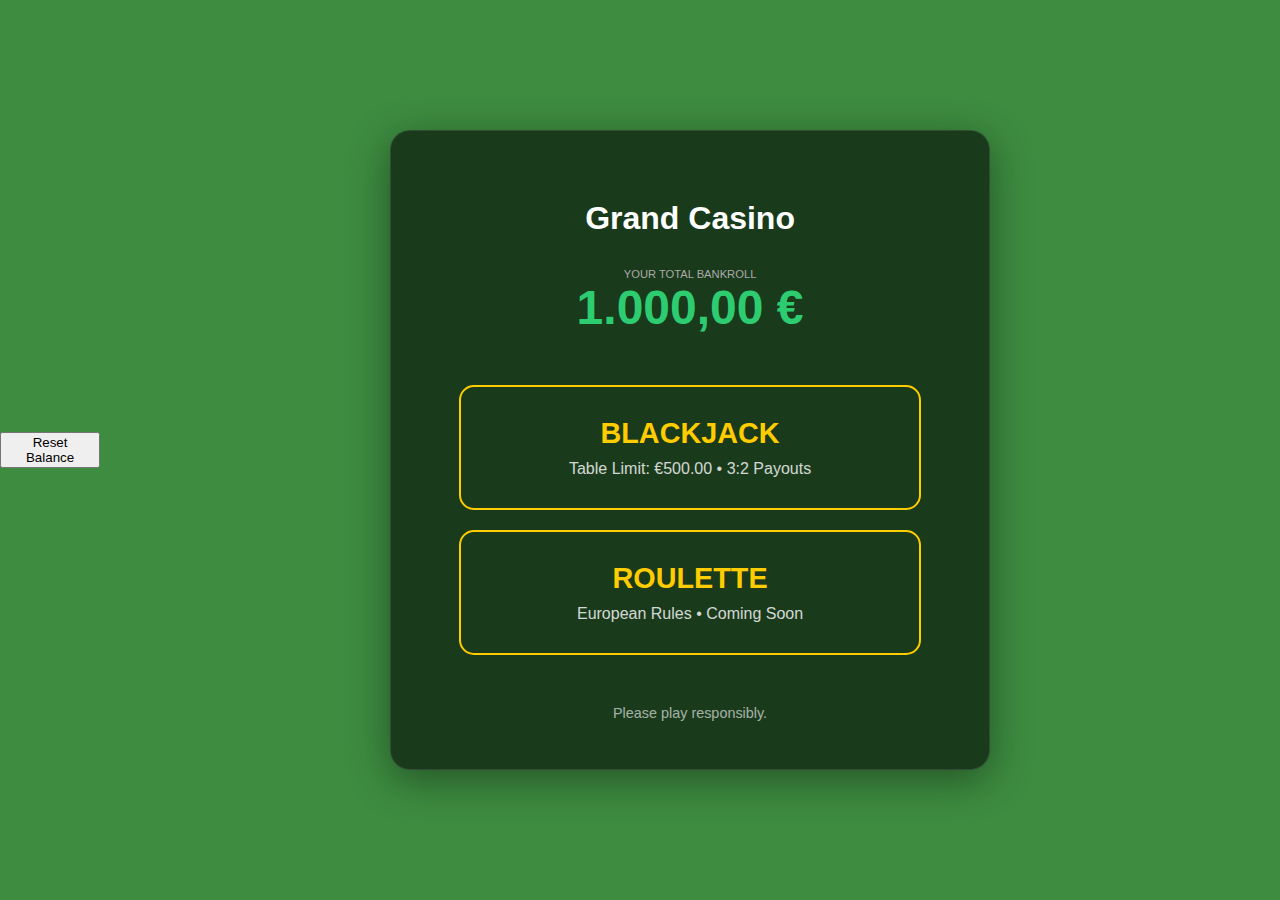
<file: thing/index.html>
<!DOCTYPE html>
<html lang="en">
<head>
    <meta charset="UTF-8">
    <meta name="viewport" content="width=device-width, initial-scale=1.0">
    <title>Grand Casino - Lobby</title>
    <link rel="stylesheet" href="style.css">
    <style>
        /* Specific Hub Styles */
        .hub-content {
            display: flex;
            flex-direction: column;
            gap: 20px;
            padding: 20px;
        }

        .game-link {
            text-decoration: none;
            display: block;
        }

        /* Re-using your button style for the game cards */
        .game-card {
            background: #1a3a1c;
            border: 2px solid #ffcc00;
            border-radius: 15px;
            padding: 30px;
            transition: all 0.3s ease;
            cursor: pointer;
            text-align: center;
        }

        .game-card:hover {
            transform: translateY(-5px);
            background: #245026;
            box-shadow: 0 0 20px rgba(255, 204, 0, 0.3);
        }

        .game-card h2 {
            color: #ffcc00;
            margin: 0 0 10px 0;
            font-size: 1.8rem;
            text-transform: uppercase;
        }

        .game-card p {
            color: #ffffff;
            opacity: 0.8;
            margin: 0;
        }

        .hub-footer {
            margin-top: 30px;
            font-size: 0.9rem;
            opacity: 0.6;
        }
    </style>
</head>
<body>
    <button id="reset-balance-btn" class="top-right-btn">Reset Balance</button>

    <div class="main-layout" style="align-items: center;">
        <div class="game-container" style="height: auto; max-width: 600px; padding: 3rem;">
            <h1>Grand Casino</h1>
            
            <div class="balance-display" style="text-align: center; margin-bottom: 30px;">
                <div class="bal-label">Your Total Bankroll</div>
                <div id="player-balance" style="font-size: 3rem;">€0,00</div>
            </div>

            <div class="hub-content">
                <a href="blackjack.html" class="game-link">
                    <div class="game-card">
                        <h2>Blackjack</h2>
                        <p>Table Limit: €500.00 • 3:2 Payouts</p>
                    </div>
                </a>

                <a href="roulette.html" class="game-link">
                    <div class="game-card">
                        <h2>Roulette</h2>
                        <p>European Rules • Coming Soon</p>
                    </div>
                </a>
            </div>

            <div class="hub-footer">
                Please play responsibly.
            </div>
        </div>
    </div>

    <script>
        // --- Hub Logic ---
        function updateHubUI() {
            const bal = localStorage.getItem('casino_balance') || 1000;
            document.getElementById('player-balance').textContent = 
                parseFloat(bal).toLocaleString('de-DE', { style: 'currency', currency: 'EUR' });
        }

        // Reset Balance logic for the Hub
        document.getElementById('reset-balance-btn').addEventListener('click', () => {
            if (confirm("Reset balance to €1.000,00?")) {
                localStorage.setItem('casino_balance', 1000);
                updateHubUI();
            }
        });

        // Initialize
        updateHubUI();
    </script>
</body>
</html>
</file>
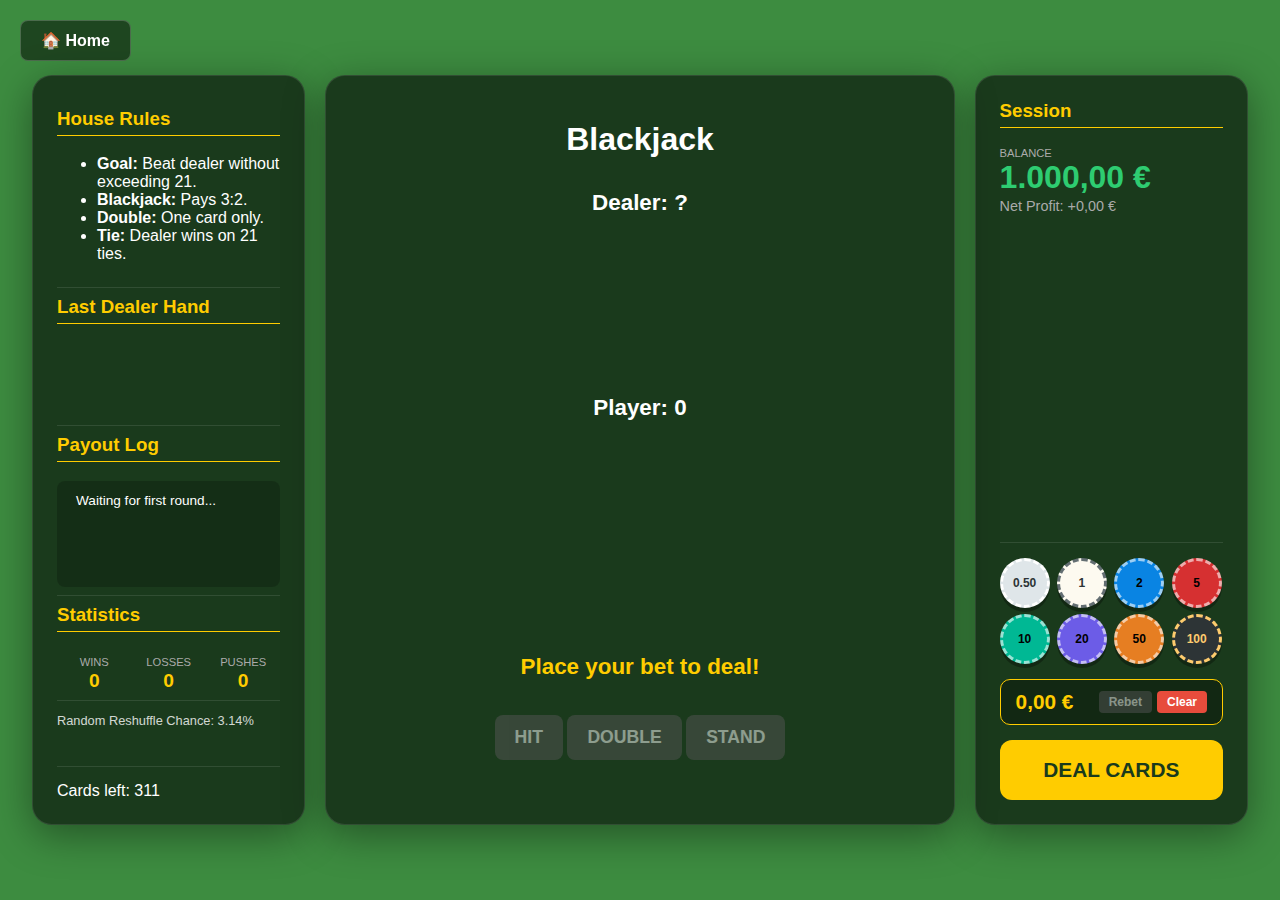
<file: thing/blackjack.html>
<!DOCTYPE html>
<html lang="en">
<head>
    <meta charset="UTF-8">
    <meta name="viewport" content="width=device-width, initial-scale=1.0">
    <title>Blackjack Pro - High Stakes</title>
    <link rel="stylesheet" href="style.css">
</head>
<body>
    <a href="index.html" class="home-btn">🏠 Home</a>

    <div class="main-layout">
        <aside class="rules-sidebar">
            <div class="sidebar-top">
                <div class="sidebar-section">
                    <h3>House Rules</h3>
                    <div class="rules-content">
                        <ul>
                            <li><strong>Goal:</strong> Beat dealer without exceeding 21.</li>
                            <li><strong>Blackjack:</strong> Pays 3:2.</li>
                            <li><strong>Double:</strong> One card only.</li>
                            <li><strong>Tie:</strong> Dealer wins on 21 ties.</li>
                        </ul>
                    </div>
                </div>

                <div class="sidebar-section">
                    <h3>Last Dealer Hand</h3>
                    <div class="history-area">
                        <div id="prev-dealer-hand" class="card-display small-cards"></div>
                    </div>
                </div>

                <div class="sidebar-section">
                    <h3>Payout Log</h3>
                    <div id="payout-logger">
                        <div class="log-entry empty">Waiting for first round...</div>
                    </div>
                </div>

                <div class="sidebar-section">
                    <h3>Statistics</h3>
                    <div class="stats-grid">
                        <div class="stat-item">
                            <div class="stat-label">Wins</div>
                            <div id="stat-wins" class="stat-value">0</div>
                        </div>
                        <div class="stat-item">
                            <div class="stat-label">Losses</div>
                            <div id="stat-losses" class="stat-value">0</div>
                        </div>
                        <div class="stat-item">
                            <div class="stat-label">Pushes</div>
                            <div id="stat-pushes" class="stat-value">0</div>
                        </div>
                    </div>
                </div>

                <div class="reshuffle-text">
                    Random Reshuffle Chance: 3.14%
                </div>
            </div>

            <div class="sidebar-bottom">
                <div id="deck-info">Cards left: <span id="cards-remaining">312</span></div>
            </div>
        </aside>

        <div class="game-container">
            <h1>Blackjack</h1>
            
            <div id="insurance-overlay" class="hidden-ui">
                <div class="insurance-box">
                    <p>Dealer shows an Ace. Take Insurance?</p>
                    <div class="insurance-btns">
                        <button id="insure-yes">Yes (€<span id="insure-cost">0</span>)</button>
                        <button id="insure-no">No</button>
                    </div>
                </div>
            </div>

            <div class="board">
                <div class="section">
                    <div class="score-row">Dealer: <span id="dealer-score">?</span></div>
                    <div class="card-area"><div id="dealer-cards" class="card-display"></div></div>
                </div>
                <div class="section">
                    <div class="score-row">Player: <span id="player-score">0</span></div>
                    <div class="card-area"><div id="player-cards" class="card-display"></div></div>
                </div>
            </div>

            <div id="timer-wrapper" class="hidden-ui">
                <div id="progress-container"><div id="progress-bar"></div></div>
            </div>
            <p id="message">Place your bet to deal!</p>
            <div class="controls">
                <button id="hit-btn" disabled>Hit</button>
                <button id="double-btn" disabled>Double</button>
                <button id="stand-btn" disabled>Stand</button>
            </div>
        </div>

        <aside class="actions-sidebar">
            <div class="sidebar-top">
                <h3>Session</h3>
                <div class="balance-display">
                    <div class="bal-label">Balance</div>
                    <div id="player-balance">€1.000,00</div>
                    <div class="profit-row">Net Profit: <span id="net-profit">€0,00</span></div>
                </div>
            </div>

            <div class="sidebar-bottom">
                <div class="betting-area">
                    <div class="chip-grid">
                        <button class="chip" data-value="0.5">0.50</button>
                        <button class="chip" data-value="1">1</button>
                        <button class="chip" data-value="2">2</button>
                        <button class="chip" data-value="5">5</button>
                        <button class="chip" data-value="10">10</button>
                        <button class="chip" data-value="20">20</button>
                        <button class="chip" data-value="50">50</button>
                        <button class="chip" data-value="100">100</button>
                    </div>
                    
                    <div class="bet-control-line">
                        <div id="total-bet">€0,00</div>
                        <div class="bet-btns">
                            <button id="rebet-btn" disabled>Rebet</button>
                            <button id="clear-bet">Clear</button>
                        </div>
                    </div>
                </div>

                <div class="sidebar-button-wrapper">
                    <button id="new-game-btn">Deal Cards</button>
                    <button id="surrender-btn" class="hidden-ui">Surrender</button>
                </div>
            </div>
        </aside>
    </div>
    <script src="script.js"></script>
</body>
</html>
</file>
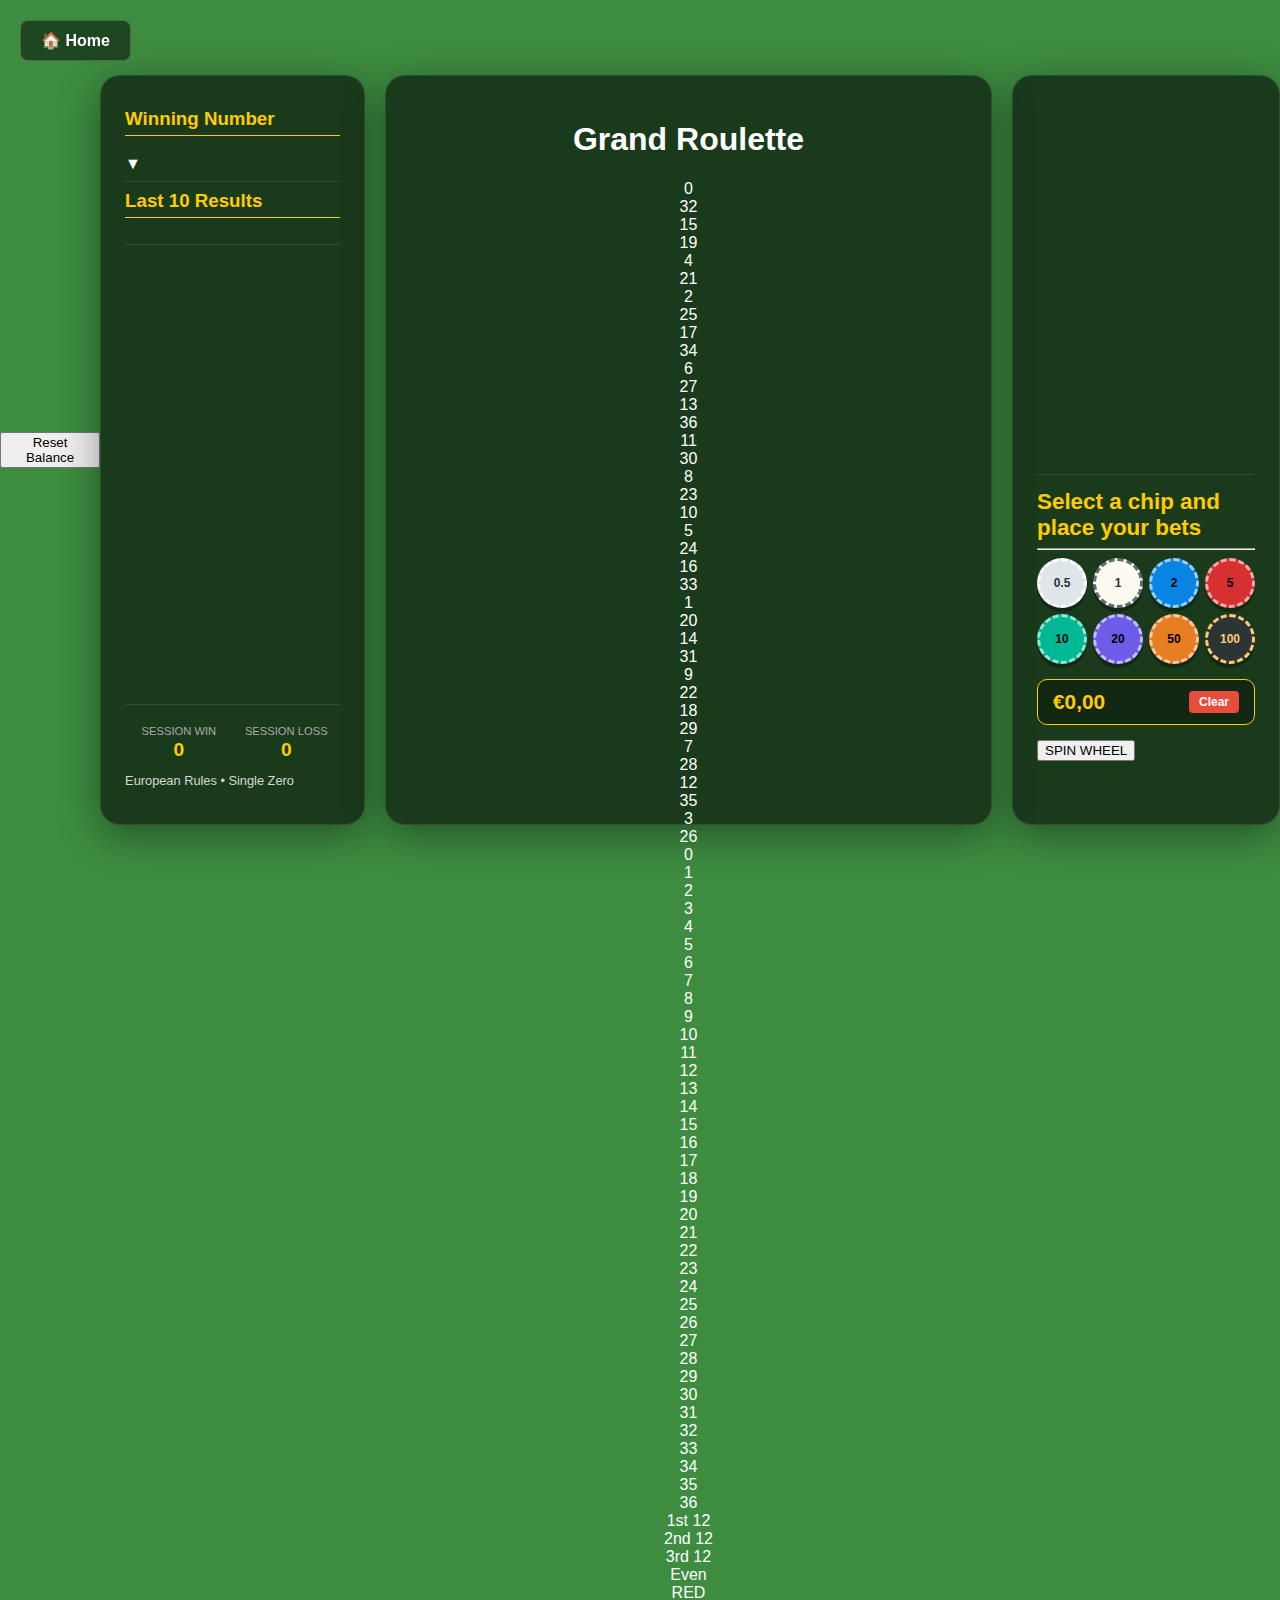
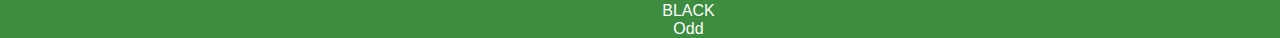
<file: thing/roulette.html>
<!DOCTYPE html>
<html lang="en">
<head>
    <meta charset="UTF-8">
    <meta name="viewport" content="width=device-width, initial-scale=1.0">
    <title>Grand Casino - Roulette</title>
    <link rel="stylesheet" href="style.css">
</head>
<body class="roulette-page"> 
    <a href="index.html" class="home-btn">🏠 Home</a>
    <button id="reset-balance-btn" class="top-right-btn">Reset Balance</button>

    <div class="main-layout">
        <aside class="rules-sidebar">
            <div class="sidebar-top">
                <div class="sidebar-section">
                    <h3>Winning Number</h3>
                    <div id="wheel-container">
                        <div id="wheel-pointer">▼</div>
                        <div id="wheel-strip"></div>
                    </div>
                </div>

                <div class="sidebar-section">
                    <h3>Last 10 Results</h3>
                    <div id="number-history" class="history-grid">
                        </div>
                </div>
            </div>

            <div class="sidebar-bottom">
                <div class="stats-grid">
                    <div class="stat-item">
                        <div class="stat-label">Session Win</div>
                        <div id="stat-wins" class="stat-value">0</div>
                    </div>
                    <div class="stat-item">
                        <div class="stat-label">Session Loss</div>
                        <div id="stat-losses" class="stat-value">0</div>
                    </div>
                </div>
                <div class="reshuffle-text">European Rules • Single Zero</div>
            </div>
        </aside>

        <div class="game-container">
            <h1>Grand Roulette</h1>

            <div id="racetrack-area">
                <div id="racetrack-path">
                    </div>
            </div>

            <div id="roulette-table-area">
                <div class="numbers-grid-container">
                    <div id="bet-0" class="bet-node green-zero">0</div>
                    <div id="numbers-grid"></div>
                </div>
                <div class="outside-row dozens-row">
                    <div class="bet-node outside-box">1st 12</div>
                    <div class="bet-node outside-box">2nd 12</div>
                    <div class="bet-node outside-box">3rd 12</div>
                </div>
                <div class="special-row">
                    <div class="bet-node outside-box">Even</div>
                    <div class="bet-node red-bg">RED</div>
                    <div class="bet-node black-bg">BLACK</div>
                    <div class="bet-node outside-box">Odd</div>
                </div>
            </div>
        </div>

        <aside class="actions-sidebar">
            <div class="sidebar-bottom">
                <div id="message" class="message-area">Select a chip and place your bets</div>
                
                <hr class="sidebar-divider">
                
                <div class="chip-grid">
                    <button class="chip" data-value="0.5">0.5</button>
                    <button class="chip" data-value="1">1</button>
                    <button class="chip" data-value="2">2</button>
                    <button class="chip" data-value="5">5</button>
                    <button class="chip" data-value="10">10</button>
                    <button class="chip" data-value="20">20</button>
                    <button class="chip" data-value="50">50</button>
                    <button class="chip" data-value="100">100</button>
                </div>
                
                <div class="bet-control-line">
                    <div id="total-bet">€0,00</div>
                    <button id="clear-bet">Clear</button>
                </div>

                <div class="sidebar-button-wrapper">
                    <button id="spin-btn">SPIN WHEEL</button>
                </div>
            </div>
        </aside>
    </div>
    <script src="roulette.js"></script>
</body>
</html>
</file>
<file: thing/style.css>
/* --- RESET & MAIN BACKGROUND --- */
body {
    background-color: #3d8c40 !important;
    color: white;
    font-family: 'Segoe UI', Tahoma, Geneva, Verdana, sans-serif;
    display: flex;
    justify-content: center;
    align-items: center;
    min-height: 100vh;
    margin: 0;
    overflow: hidden;
}

/* Floating Home Button */
.home-btn {
    position: fixed;
    top: 20px;
    left: 20px;
    background: rgba(0,0,0,0.5);
    color: white;
    text-decoration: none;
    padding: 10px 20px;
    border-radius: 8px;
    font-weight: bold;
    border: 1px solid rgba(255,255,255,0.2);
    transition: background 0.2s;
    z-index: 5000;
}
.home-btn:hover { background: rgba(0,0,0,0.8); }

.main-layout {
    display: flex;
    width: 95%;
    max-width: 1450px;
    height: 750px;
    gap: 20px;
    justify-content: center;
}

/* --- CONTAINERS --- */
.rules-sidebar, .actions-sidebar, .game-container {
    background: #1a3a1c;
    border-radius: 20px;
    border: 1px solid rgba(255,255,255,0.1);
    box-shadow: 0 10px 40px rgba(0,0,0,0.4);
    height: 100%;
    display: flex;
    flex-direction: column;
    box-sizing: border-box;
    padding: 1.5rem;
}

.rules-sidebar, .actions-sidebar { flex: 0 1 320px; }
.game-container { flex: 0 1 750px; text-align: center; justify-content: flex-start; position: relative; }

/* Sidebars */
.sidebar-top { flex-grow: 1; }
.sidebar-bottom { margin-top: auto; padding-top: 15px; border-top: 1px solid rgba(255,255,255,0.1); }
.sidebar-section { border-bottom: 1px solid rgba(255,255,255,0.1); padding: 8px 0; }
h3 { border-bottom: 1px solid #ffcc00; padding-bottom: 5px; margin-top: 0; color: #ffcc00; text-align: left; }

/* --- COMPACT STATS GRID --- */
.stats-grid {
    display: flex;
    justify-content: space-between;
    text-align: center;
    padding-top: 5px;
}
.stat-item { flex: 1; }
.stat-label { font-size: 0.7rem; text-transform: uppercase; color: #aaa; margin-bottom: 2px; }
.stat-value { font-size: 1.2rem; font-weight: bold; color: #ffcc00; }

/* --- PAYOUT LOG & SCROLLBAR --- */
#payout-logger {
    height: 90px;
    overflow-y: auto;
    background: rgba(0,0,0,0.2);
    border-radius: 8px;
    padding: 8px;
    font-size: 0.85rem;
    display: flex;
    flex-direction: column;
    gap: 4px;
    text-align: left;
}
#payout-logger::-webkit-scrollbar { width: 6px; }
#payout-logger::-webkit-scrollbar-track { background: rgba(255, 255, 255, 0.05); border-radius: 10px; }
#payout-logger::-webkit-scrollbar-thumb { background: #ffcc00; border-radius: 10px; }

.log-entry { padding: 4px 8px; border-radius: 4px; border-left: 3px solid transparent; }
.log-win { background: rgba(46, 204, 113, 0.1); border-color: #2ecc71; color: #2ecc71; }
.log-loss { background: rgba(231, 76, 60, 0.1); border-color: #e74c3c; color: #e74c3c; }
.log-push { background: rgba(241, 196, 15, 0.1); border-color: #f1c40f; color: #f1c40f; }

.reshuffle-text { font-size: 0.8rem; color: #ffffff; padding: 12px 0; text-align: left; opacity: 0.8; }

/* --- MONEY UI --- */
.balance-display { margin-top: 10px; text-align: left; }
.bal-label { font-size: 0.7rem; text-transform: uppercase; color: #aaa; }
#player-balance { font-size: 2rem; font-weight: bold; color: #2ecc71; }
.profit-row { font-size: 0.9rem; color: #aaa; margin-top: 2px; }
#net-profit.plus { color: #2ecc71; }
#net-profit.minus { color: #ff7675; }

.bet-control-line {
    display: flex;
    justify-content: space-between;
    align-items: center;
    background: rgba(0,0,0,0.3);
    padding: 10px 15px;
    border-radius: 10px;
    border: 1px solid #ffcc00;
    margin-bottom: 15px;
}
#total-bet { font-size: 1.3rem; color: #ffcc00; font-weight: bold; }
.bet-btns { display: flex; gap: 5px; }
#rebet-btn { background: #3498db; color: white; border: none; padding: 4px 10px; border-radius: 4px; cursor: pointer; font-size: 0.75rem; font-weight: bold; }
#clear-bet { background: #e74c3c; color: white; border: none; padding: 4px 10px; border-radius: 4px; cursor: pointer; font-size: 0.75rem; font-weight: bold; }

/* --- CARDS --- */
.board { display: flex; flex-direction: column; gap: 20px; margin-top: 10px; }
.score-row { font-size: 1.4rem; font-weight: bold; height: 35px; }
.card-area { height: 150px; display: flex; align-items: center; justify-content: center; }
.card-display { display: flex; justify-content: center; padding-left: 45px; }

.card {
    background: white; color: #2d3436; border-radius: 12px; width: 90px; height: 130px; border: 3px solid #333;
    margin-left: -45px; box-shadow: -4px 0 12px rgba(0,0,0,0.4); position: relative; animation: deal 0.6s ease-out forwards; flex-shrink: 0;
}
.card-corner { position: absolute; top: 6px; left: 6px; line-height: 1; font-size: 1.1rem; text-align: center; }
.card-suit-center { position: absolute; bottom: 6px; right: 6px; font-size: 2.8rem; opacity: 0.15; }
.red-card { color: #d63031 !important; }
.card.hidden-card { background: #c0392b !important; background-image: repeating-linear-gradient(45deg, transparent, transparent 10px, rgba(255,255,255,.1) 10px, rgba(255,255,255,.1) 20px) !important; }
.card.hidden-card div { display: none !important; }

.history-area { height: 75px; display: flex; align-items: center; justify-content: center; }
.small-cards .card { width: 45px; height: 65px; margin-left: -25px; font-size: 0.6rem; border-width: 2px; }

/* --- CHIPS & RIDGES --- */
.chip-grid { display: grid; grid-template-columns: repeat(4, 1fr); gap: 6px; margin-bottom: 15px; }
.chip {
    width: 50px; height: 50px; border-radius: 50%; cursor: pointer; 
    font-weight: 900; font-size: 0.75rem; display: flex; align-items: center; justify-content: center; transition: 0.1s;
    box-shadow: 0 4px 0 rgba(0,0,0,0.3);
    border: 3px dashed rgba(255,255,255,0.6);
}
.chip:hover { transform: scale(1.05); }

.chip[data-value="0.5"] { background: #dfe6e9; color: #2d3436; border-color: white !important; }
.chip[data-value="1"] { background: #fdfaf0; color: #2d3436; border-color: #636e72 !important; }
.chip[data-value="2"] { background: #0984e3; }
.chip[data-value="5"] { background: #d63031; }
.chip[data-value="10"] { background: #00b894; }
.chip[data-value="20"] { background: #6c5ce7; }
.chip[data-value="50"] { background: #e67e22; }
.chip[data-value="100"] { background: #2d3436; color: #fdcb6e; border-color: #fdcb6e; }

/* --- MAIN BUTTONS --- */
.sidebar-button-wrapper { position: relative; height: 60px; width: 100%; }
#new-game-btn, #surrender-btn {
    position: absolute; width: 100%; height: 100%; top: 0; left: 0; 
    font-size: 1.3rem !important; font-weight: 900 !important; border-radius: 12px;
    text-transform: uppercase; cursor: pointer; border: none;
}
#new-game-btn { background: #ffcc00; color: #1a3a1c; z-index: 2; }
#surrender-btn { background: #c0392b; color: white; z-index: 1; }

/* Hit, Stand, Double Controls */
.controls button { font-weight: 800 !important; text-transform: uppercase; padding: 12px 20px; border-radius: 8px; border: none; cursor: pointer; font-size: 1.1rem; }
#hit-btn { background: #2ecc71; color: white; }
#stand-btn { background: #e67e22; color: white; }
#double-btn { background: #3498db; color: white; }
button:disabled { background: #555 !important; opacity: 0.5; cursor: not-allowed; }

/* --- OVERLAYS & UI --- */
#insurance-overlay { position: absolute; top: 50%; left: 50%; transform: translate(-50%, -50%); background: rgba(0, 20, 0, 0.98); padding: 25px; border-radius: 20px; border: 2px solid #ffcc00; z-index: 1000; text-align: center; }
.hidden-ui { visibility: hidden; opacity: 0; pointer-events: none; }
#timer-wrapper { width: 60%; margin: 15px auto; height: 10px; }
#progress-container { width: 100%; height: 100%; background: rgba(255,255,255,0.1); border-radius: 5px; overflow: hidden; }
#progress-bar { width: 100%; height: 100%; background-color: #2ecc71; }
#message { color: #ffcc00; font-weight: bold; font-size: 1.4rem; height: 50px; display: flex; align-items: center; justify-content: center; }

@keyframes deal { from { transform: translateY(-20px); opacity: 0; } to { transform: translateY(0); opacity: 1; } }
</file>
